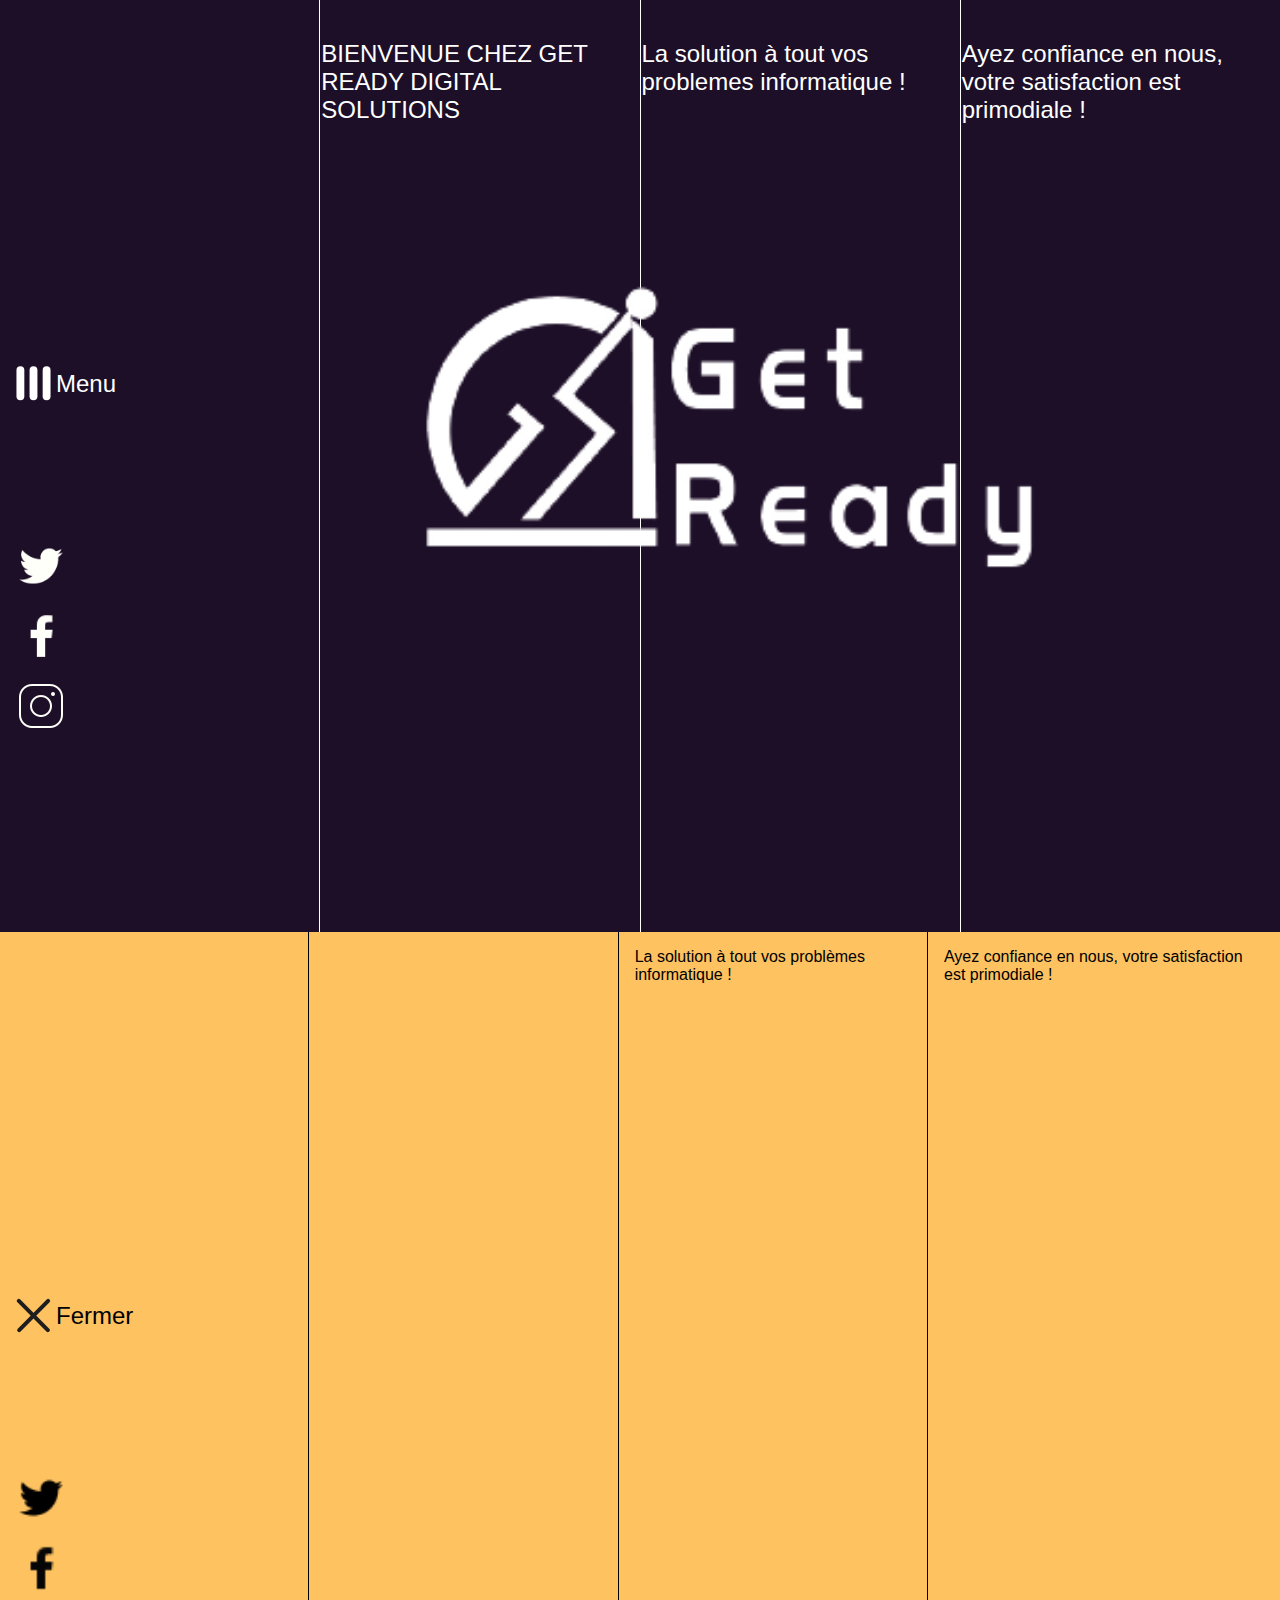
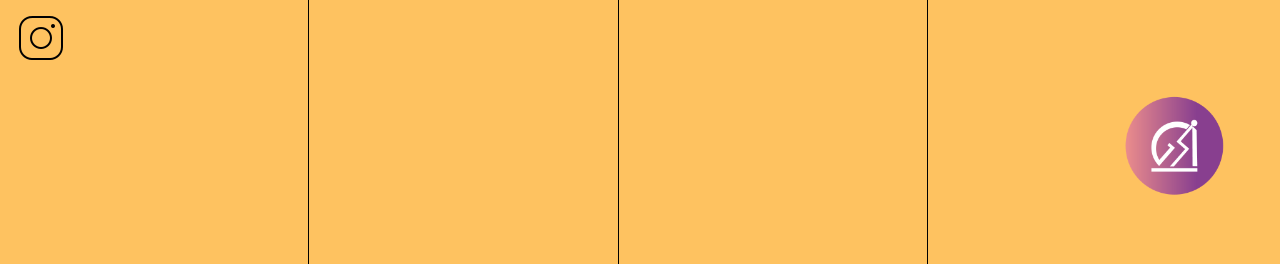
<file: index.html>
<!DOCTYPE html>
<html lang="en">

<head>
    <meta charset="UTF-8">
    <title>Welcome to GET READY</title>
    <link rel="stylesheet" href="Css/index.css">
    <script src="TweenMax.min.js_2.1.3/cdnjs/TweenMax.min.js"></script>

</head>

<body>
    <!----Page d'acceuil---->
    <div class="container acceuil">
        <div class="background">
            <div class="side menu">

                <div class="button">

                    <svg class="button-icon" width="35" height="35" viewBox="0 0 37 38" fill="none"
                        xmlns="http://www.w3.org/2000/svg">

                        <rect y="37.15" class="menu" class="icon" width="37" height="8.53846" rx="4.26923"
                            transform="rotate(-90 0 37.15)" fill="white" />
                        <rect x="14.2307" y="37.15" class="menu" class="icon" width="37" height="8.53846" rx="4.26923"
                            transform="rotate(-90 14.2307 37.15)" fill="white" />
                        <rect x="28.4614" y="37.15" class="menu" class="icon" width="37" height="8.53846" rx="4.26923"
                            transform="rotate(-90 28.4614 37.15)" fill="white" />
                    </svg>

                    <span id="button-text">Menu</span>
                </div>

                <div class="icons">
                    <img src="Assets/icons8_twitter_60px.png" height="50px" width="50px" class="icon">
                    <img src="Assets/icons8_facebook_f_48px.png" height="50px" width="50px" class="icon">
                    <img src="Assets/icons8_instagram_logo_50px.png" height="50px" width="50px" class="icon">
                </div>
            </div>
        </div>
        <div class="background">
            <img src="Assets/fondnoirGR-removebg-preview.png" alt="" id="img-logo">
           <p class="text">BIENVENUE CHEZ GET READY DIGITAL SOLUTIONS</p> 
        </div>
        <div class="background">
           <p class="text">La solution à tout vos problemes informatique !</p> 
        </div>
        <div class="background">
            <p class="text">Ayez confiance en nous, votre satisfaction est primodiale !</p> 
        </div>
        

    </div>
    <!-- --Menu---->
    <div class="container menu">

        <div class="background menu">

            <div class="side menu">
                <div class="button">
                    <svg width="35" height="35" viewBox="0 0 37 37" fill="none" xmlns="http://www.w3.org/2000/svg">
                    <rect class="close" width="4.30089" class="icon" height="47.7877" rx="2.15045"
                        transform="matrix(0.703871 0.710328 -0.703871 0.710328 33.9727 0)" fill="#1E1E1E" />
                    <rect class="close" width="4.30089" class="icon" height="47.7877" rx="2.15045"
                        transform="matrix(-0.703871 0.710328 -0.70387 -0.710328 36.6636 33.9449)" fill="#1E1E1E" />
                </svg>
            
                <span id="button-text">Fermer</span>
                </div>

            <div class="icons">
                <img src="Assets/icons8_twitter_30px.png" height="50px" width="50px" class="icon">
                <img src="Assets/icons8_facebook_f_24px.png" height="50px" width="50px" class="icon">
                <img src="Assets/icons8_instagram_logo_50px_1.png" height="50px" width="50px" class="icon">
            </div>
            </div>
        </div>
    
        <div class="background menu">
          
        </div>
        <div class="background menu">
            La solution à tout vos problèmes informatique !
        </div>
        <div class="background menu">
            Ayez confiance en nous, votre satisfaction est primodiale !
            <img src="Assets/iconefonddegraGR.png" height="160px" width="200px" class="gr-icon">
        </div>

    </div>

    


</body>

</html>
</file>
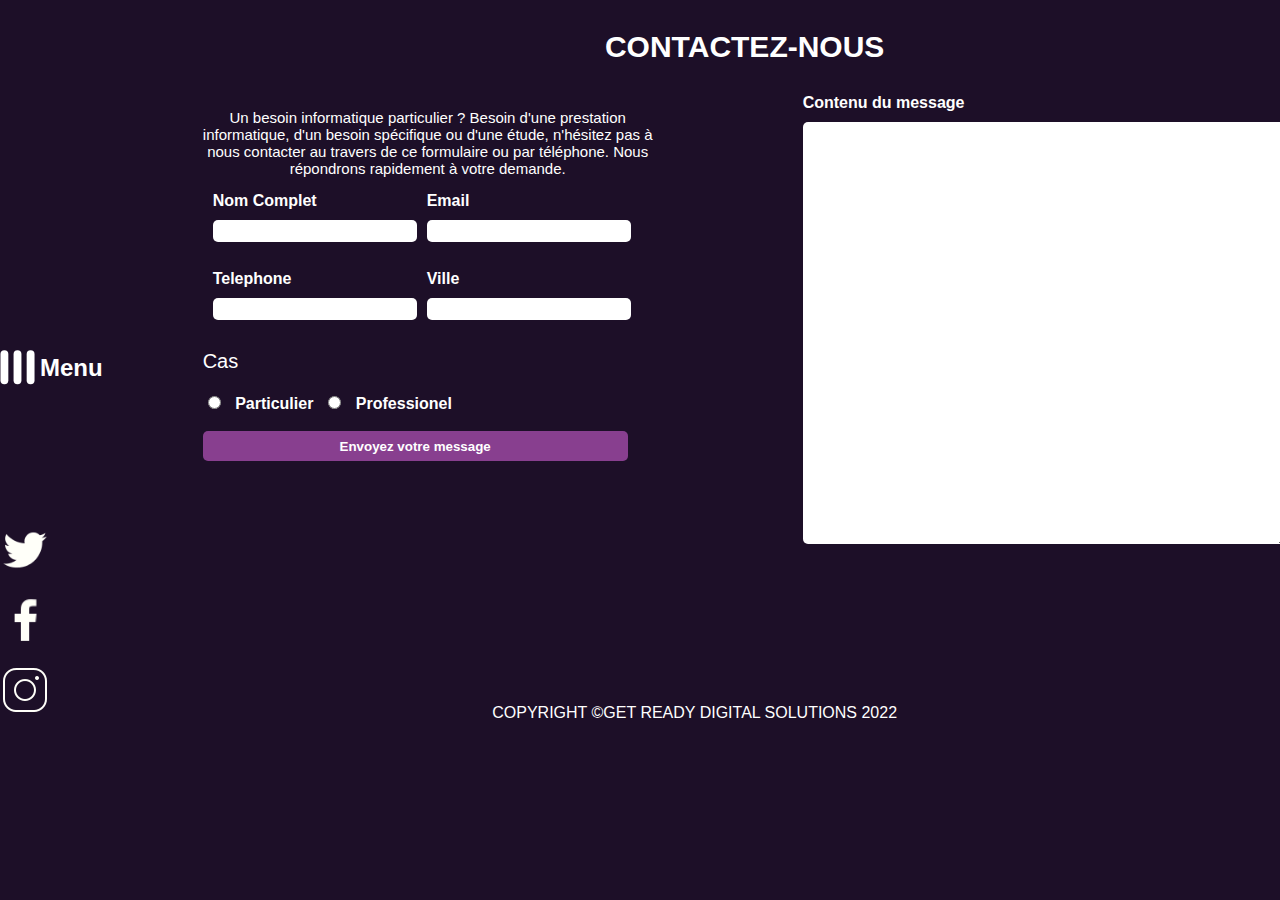
<file: contact.html>
<!DOCTYPE html>
<html lang="en">

<head>
    <meta charset="UTF-8">
    <meta http-equiv="X-UA-Compatible" content="IE=edge">
    <meta name="viewport" content="width=device-width, initial-scale=1.0">
    <link rel="stylesheet" href="Css/contact.css">
    <title>Contactez-nous</title>
    <link rel="icon" href="Assets/iconefonddegraGR-removebg-preview.ico">
</head>

<body>
    <!-- Button du menu et liens sociaux -->
    <div class="side menu">

        <div class="button">

            <svg class="button-icon" width="35" height="35" viewBox="0 0 37 38" fill="none"
                xmlns="http://www.w3.org/2000/svg">

                <rect y="37.15" class="menu" class="icon" width="37" height="8.53846" rx="4.26923"
                    transform="rotate(-90 0 37.15)" fill="white" />
                <rect x="14.2307" y="37.15" class="menu" class="icon" width="37" height="8.53846" rx="4.26923"
                    transform="rotate(-90 14.2307 37.15)" fill="white" />
                <rect x="28.4614" y="37.15" class="menu" class="icon" width="37" height="8.53846" rx="4.26923"
                    transform="rotate(-90 28.4614 37.15)" fill="white" />
            </svg>

            <span id="button-text">Menu</span>
        </div>

        <div class="icons">
            <img src="Assets/icons8_twitter_60px.png" height="50px" width="50px" class="icon">
            <img src="Assets/icons8_facebook_f_48px.png" height="50px" width="50px" class="icon">
            <img src="Assets/icons8_instagram_logo_50px.png" height="50px" width="50px" class="icon">
        </div>
    </div>

    <div class="col">
    <div class="formulaire">
        <p class="title">CONTACTEZ-NOUS</p>
        
        <form action="#" method="post">
            <div class="elements">
                <div class="part1">
                    <p class="text">Un besoin informatique particulier ? Besoin d'une
            prestation informatique, d'un besoin spécifique ou
            d'une étude, n'hésitez pas à nous contacter au
                        travers de ce formulaire ou par téléphone. Nous
                        répondrons rapidement à votre demande.</p>
                    
                    
                    <div class="set1">
                        <div class="textbox">
                            <label for="nom">Nom Complet</label>
                            <input type="text" name="nom" class="input">
                        </div>
                        <div class="textbox">
                            <label for="mail">Email</label>
                        <input type="mail" name="mail" class="input">
                        </div>
                    </div>
                    
                    <br>

                    <div class="set2">
                       <div class="textbox">
                        <label for="numero">Telephone</label>
                    <input type="text" name="numero" class="input">
                    </div>
                    <div class="textbox">
                        <label for="ville">Ville</label>
                    <input type="text" name="ville" class="input">
                    </div> 
                    </div>
                    
                    
    
                    <p>Cas</p>
                    
                    <div class="cas">
                        <div class="radio">
                           <input type="radio" name="cas" class="radio">
                        <label for="cas">Particulier</label> 
                        </div>
                        <div class="radio">
                             <input type="radio" name="cas" class="radio">
                        <label for="cas">Professionel</label>
                        </div>   
                    </div>
                    
                    <br>
                    <button> Envoyez votre message</button>
                </div>
                <div class="part2">
                    <label for="contenu">Contenu du message</label>
                    <textarea name="contenu" id="" cols="30" rows="10" class="input content"></textarea>
                </div>
    
            </div>
        </form>
    </div>

        <footer class="copyright">COPYRIGHT ©GET READY DIGITAL SOLUTIONS 2022</footer>
    </div>
    
</body>

</html>
</file>
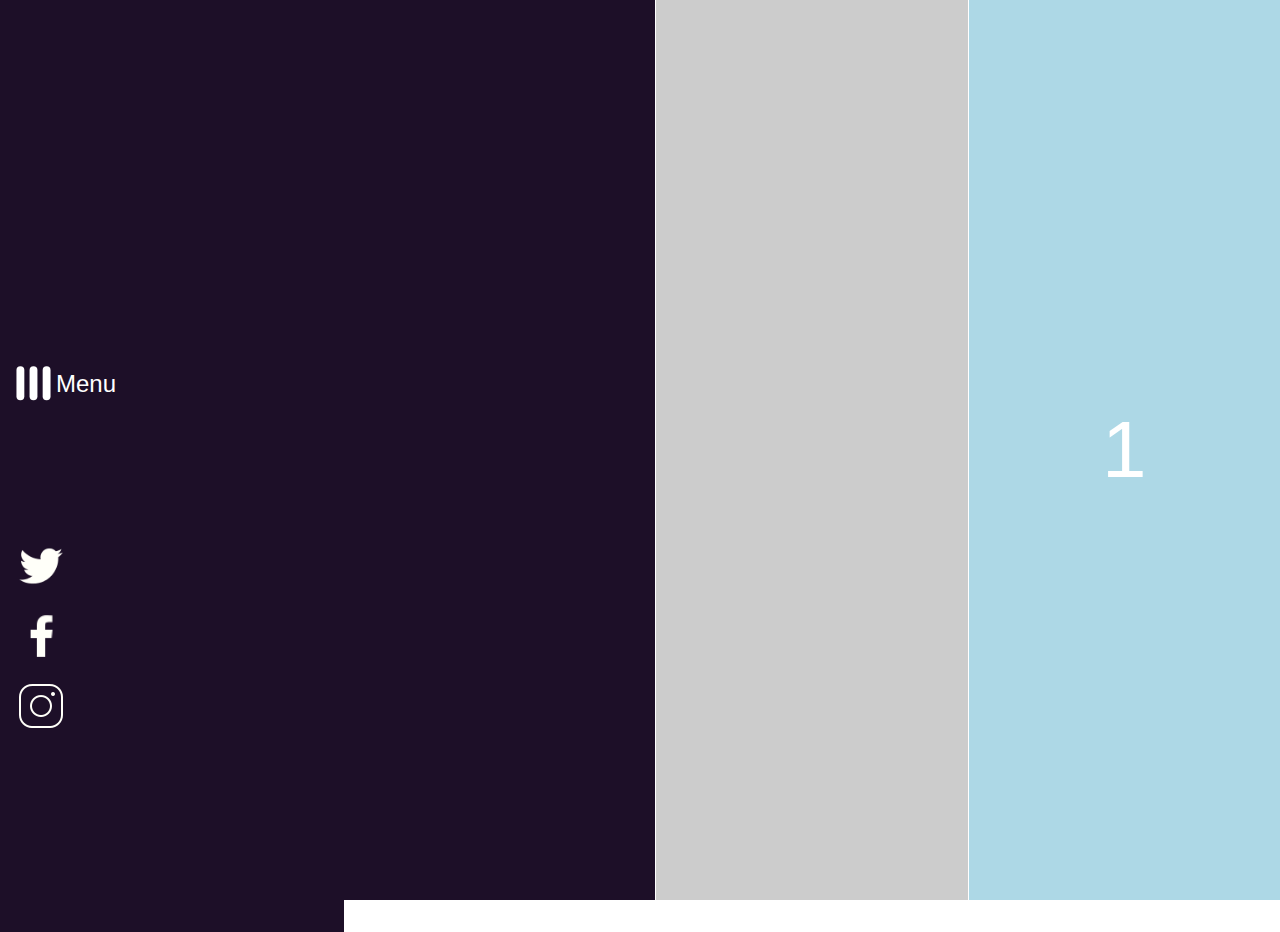
<file: solutions.html>
<!DOCTYPE html>
<html lang="en">

<head>
    <meta charset="UTF-8">
    <meta http-equiv="X-UA-Compatible" content="IE=edge">
    <meta name="viewport" content="width=device-width, initial-scale=1.0">
    <title>Document</title>
    <link rel="stylesheet" href="Css/solutions.css">
</head>

<body>

    <div class="container acceuil">
        <!-- Side Menu et background -->
        <div class="background">
            <div class="side menu">

                <div class="button">

                    <svg class="button-icon" width="35" height="35" viewBox="0 0 37 38" fill="none"
                        xmlns="http://www.w3.org/2000/svg">

                        <rect y="37.15" class="menu" class="icon" width="37" height="8.53846" rx="4.26923"
                            transform="rotate(-90 0 37.15)" fill="white" />
                        <rect x="14.2307" y="37.15" class="menu" class="icon" width="37" height="8.53846" rx="4.26923"
                            transform="rotate(-90 14.2307 37.15)" fill="white" />
                        <rect x="28.4614" y="37.15" class="menu" class="icon" width="37" height="8.53846" rx="4.26923"
                            transform="rotate(-90 28.4614 37.15)" fill="white" />
                    </svg>

                    <span id="button-text">Menu</span>
                </div>

                <div class="icons">
                    <img src="Assets/icons8_twitter_60px.png" height="50px" width="50px" class="icon">
                    <img src="Assets/icons8_facebook_f_48px.png" height="50px" width="50px" class="icon">
                    <img src="Assets/icons8_instagram_logo_50px.png" height="50px" width="50px" class="icon">
                </div>
            </div>
        </div>
        <div class="background">

        </div>
        <div class="background">

        </div>
        <div class="background slider">
            <div class="col">1</div>
            <div class="col">2</div>
            <div class="col">3</div>
            <div class="col">4</div>
            <div class="col">5</div>
            <div class="col">6</div>
            <div class="col">7</div>
            <div class="col">8</div>
            <div class="col">9</div>
            <div class="col">10</div>
        </div>
    </div>

    <script src="/Js/solutions.js"></script>
</body>

</html>
</file>
<file: Css/index.css>
body{
  padding: 0;
  margin: 0;
  display: flex;
  flex-direction: column;
  font-family: 'Poppins', sans-serif;
}

.container{
  position: relative;
}

.container.acceuil{
  display: flex;
  color: #fff;
}

.background{
  position: relative;
  background: #1D0F28;
  flex: 1;
  height: 100vh;
  width: 25vw;
  padding: 1em;
  border-right: 1px solid #fff;
}

.background:last-child{
  border-right: none;
}

.text{
  margin-left: -15px;
  font-size: 24px;
}

.side.menu{
  display: flex;
  flex-direction: column;
}

.button{
  display: flex;
  align-items: center;
  margin-top: 350px;
}

#button-text{
  margin-left: 5px;
  font-size: 24px;
}

.icons{
  margin-top: 140px;
  display: flex;
  flex-direction: column;
}

.icon{
  margin-bottom: 20px;
}

.background:nth-child(2){
  display: flex;
  justify-content: center;
}

#img-logo{
  position: absolute;
  z-index: 1;
  height: 1023,54204px;
  width: 1280px;
  margin-right: -500px;
  margin-top: -100px;
}

.container.menu{
  display: flex;
}

.background.menu{
  background: #FEC260;
  border-right: 1px solid #000;
}

.background.menu:last-child{
  display: flex;
  flex-direction: column;
  border-right: none;
}

.gr-icon{
  margin-top: 75vh;
  right: 0;
  padding-left: 130px;
}
</file>
<file: Css/contact.css>
body{
    padding: 0;
    margin: 0;
    background: #1D0F28;
    color: #fff;
    display: flex;
    font-family: 'Poppins', sans-serif;
    overflow: hidden;
}

p{
    font-size: 20px;
}
.side.menu{
    display: flex;
    flex-direction: column;
  }
  
.button{
    display: flex;
    align-items: center;
    margin-top: 350px;
}

#button-text{
    margin-left: 5px;
    font-size: 24px;
    font-weight: bold;
}

.icons{
    margin-top: 140px;
    display: flex;
    flex-direction: column;
}

.icon{
    margin-bottom: 20px;
}

.formulaire .title{
    font-size: 30px;
    font-weight: bold;
}

.formulaire .text{
    font-size: 15px;
}

.col{
    display: flex;
    flex-direction: column;
    align-items: center;
}

.elements{
    display: flex;
}

.formulaire{
    margin-left: 100px;
    display: flex;
    flex-direction: column;
    align-items: center;
    margin-bottom: 150px;
}

.part1{
    width: 600px;
}

.part2{
    display: flex;
    flex-direction: column;   
    /* margin-top: 118px; */
}

.set1 label{
    margin-bottom: 10px;
    font-weight: bold;
}

.set2 label{
    margin-bottom: 10px;
    font-weight: bold;
}



.part2 label{
    margin-bottom: 10px;
    font-weight: bold;
}

.text{
    text-align: center;
    margin-right: 150px;
}

.set1{
    display: flex;
}

.set2{
    display: flex;
}

.textbox{
    display: flex;
    flex-direction: column;
    margin-left: 10px;
}

.cas{
    display: flex;
    flex-direction: row;
    font-weight: bold;
}

.cas input{
    margin-right: 10px;
    outline: none;
}

.radio:last-child{
    margin-left: 10px;
}

.input {
    border-radius: 5px;
    height: 20px;
    border: none;
    width: 200px;
    margin-bottom: 10px;
    outline: none;
}
button{
    width: 425px;
    background: #883F8F;
    border: none;
    height: 30px;
    color: #fff;
    font-family: 'Poppins', sans-serif;
    font-weight: bold;
    border-radius: 5px;
}

.input.content{
    height: 418px;
    width: 480px;
    font-family: 'Poppins', sans-serif;
    outline: none;
}
</file>
<file: Css/solutions.css>
body {
    padding: 0;
    margin: 0;
    display: flex;
    flex-direction: column;
    font-family: 'Poppins', sans-serif;
    overflow: hidden;
    scroll-behavior: smooth;
}

.container {
    position: relative;
}

.container.acceuil {
    display: flex;
    color: #fff;
}

.background{
    position: relative;
    background: #1D0F28;
    flex: 1;
    height: 100vh;
    width: 25vw;
    border-right: 1px solid #fff;
}

.background:first-child{
    padding: 1em;
}

.background:nth-child(3){
    background: #ccc;
}

.background:nth-child(4){
    display: flex;
    background: no-repeat url('/Assets/close-up-hand-holding-smartphone_23-2149148857.webp');
    background-size: cover;
    background-position: center;
    overflow: auto;
    scroll-snap-type: x mandatory;
}

.background:nth-child(4)::-webkit-scrollbar{
    width: 0px;
    height: 0px;
}

.background:last-child,:first-child {
    border-right: none;
}

.side.menu {
    display: flex;
    flex-direction: column;
}

.button {
    display: flex;
    align-items: center;
    margin-top: 350px;
}

#button-text {
    margin-left: 5px;
    font-size: 24px;
}

.icons {
    margin-top: 140px;
    display: flex;
    flex-direction: column;
}

.icon {
    margin-bottom: 20px;
}

.col{
    width: 100%;
    height: 100%;
    flex: none;
    scroll-snap-align:center;
    display: flex;
    justify-content: center;
    align-items: center;
    font-size: 5rem;
}

.col:nth-child(3n){
    background-color: pink;

}

.col:nth-child(3n + 1){
    background-color: lightblue;
}
</file>
